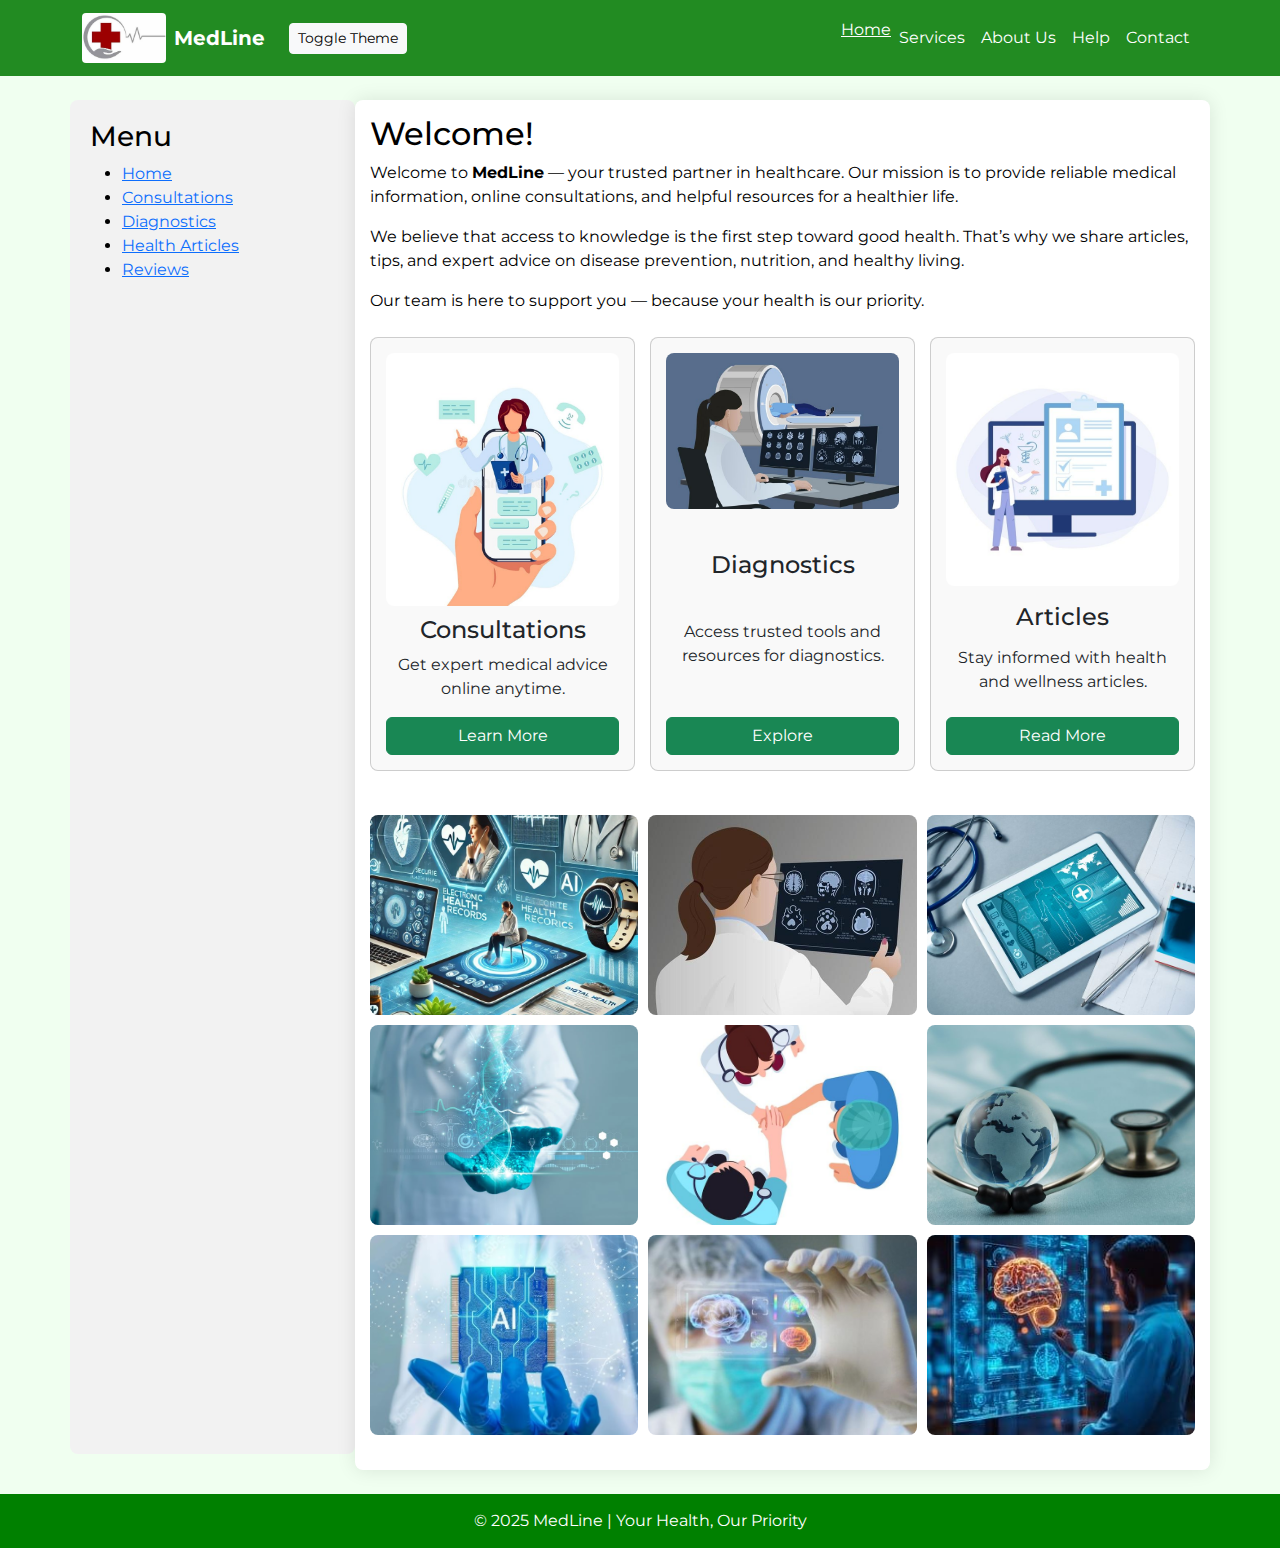
<file: index.html>
<!DOCTYPE html>
<html lang="en">
<head>
  <meta charset="UTF-8">
  <meta name="viewport" content="width=device-width, initial-scale=1.0">
  <title>MedLine - Home</title>
  
  <link href="https://cdn.jsdelivr.net/npm/bootstrap@5.3.3/dist/css/bootstrap.min.css" rel="stylesheet">

  <link href="https://fonts.googleapis.com/css2?family=Montserrat:wght@300;400;600&display=swap" rel="stylesheet">


  <link rel="stylesheet" href="home.css">
</head>
<body class="light-mode">

<nav class="navbar navbar-expand-lg custom-green">
  <div class="container">
    <a class="navbar-brand d-flex align-items-center" href="#">
      <img src="medical.jpeg" class="header-logo" alt="Logo">
      <span class="ms-2 text-white fw-bold">MedLine</span>
    </a>
    <button id="theme-toggle" class="btn btn-light btn-sm ms-2">Toggle Theme</button>
    <button class="navbar-toggler" type="button" data-bs-toggle="collapse" data-bs-target="#navMenu">
      <span class="navbar-toggler-icon"></span>
    </button>
    <div class="collapse navbar-collapse justify-content-end" id="navMenu">
      <ul class="navbar-nav">
        <li class="nav-item"><a class="active text-white" href="#">Home</a></li>
        <li class="nav-item"><a class="nav-link text-white" href="services.html">Services</a></li>
        <li class="nav-item"><a class="nav-link text-white" href="about.html">About Us</a></li>
        <li class="nav-item"><a class="nav-link text-white" href="help.html">Help</a></li>
        <li class="nav-item"><a class="nav-link text-white" href="contact.html">Contact</a></li>
      </ul>
    </div>
  </div>
</nav>


<div class="container my-4">
  <div class="row">
    
    
    <aside class="col-lg-3 mb-3 sidebar">
      <h3>Menu</h3>
      <ul>
        <li><a href="index.html">Home</a></li>
        <li><a href="https://www.google.com/search?q=consultations+medicine">Consultations</a></li>
        <li><a href="https://www.mayoclinic.org/diseases-conditions/cancer/diagnosis-treatment/drc-20370594">Diagnostics</a></li>
        <li><a href="https://www.medicalnewstoday.com/articles/323648">Health Articles</a></li>
        <li class="nav-item"><a href="reviews.html">Reviews</a></li>
      </ul>
    </aside>

    
    <section class="col-lg-9 aside">
      <h2>Welcome!</h2>
      <p>Welcome to <b>MedLine</b> — your trusted partner in healthcare. Our mission is to provide reliable medical information, online consultations, and helpful resources for a healthier life.</p>
      <p>We believe that access to knowledge is the first step toward good health. That’s why we share articles, tips, and expert advice on disease prevention, nutrition, and healthy living.</p>
      <p>Our team is here to support you — because your health is our priority.</p>

     
      <div class="card-row mt-4">
        <div class="card">
          <img src="Consult.jpg" alt="Consultations">
          <h4>Consultations</h4>
          <p>Get expert medical advice online anytime.</p>
          <a href="https://www.google.com/search?q=consultations+medicine" class="btn btn-success">Learn More</a>
        </div>
        <div class="card">
          <img src="Diagnostic.jpg" alt="Diagnostics">
          <h4>Diagnostics</h4>
          <p>Access trusted tools and resources for diagnostics.</p>
          <a href="https://www.mayoclinic.org/diseases-conditions/cancer/diagnosis-treatment/drc-20370594" class="btn btn-success">Explore</a>
        </div>
        <div class="card">
          <img src="articles.jpg" alt="Articles">
          <h4>Articles</h4>
          <p>Stay informed with health and wellness articles.</p>
          <a href="https://www.medicalnewstoday.com/articles/323648" class="btn btn-success">Read More</a>
        </div>
      </div>

      <div class="gallery mt-4">
        <img src="1.jpg" alt="Gallery 1">
        <img src="2.jpg" alt="Gallery 2">
        <img src="3.jpg" alt="Gallery 3">
        <img src="4.jpg" alt="Gallery 4">
        <img src="5.jpg" alt="Gallery 5">
        <img src="6.jpg" alt="Gallery 6">
        <img src="7.jpg" alt="Gallery 7">
        <img src="8.jpg" alt="Gallery 8">
        <img src="9.jpg" alt="Gallery 9">
      </div>
    </section>

  </div>
</div>




<footer class="footer mt-auto text-white text-center">
  © 2025 MedLine | Your Health, Our Priority
</footer>


<script src="https://cdn.jsdelivr.net/npm/bootstrap@5.3.3/dist/js/bootstrap.bundle.min.js"></script>
<script src="script.js"></script>
</body>
</html>
</file>
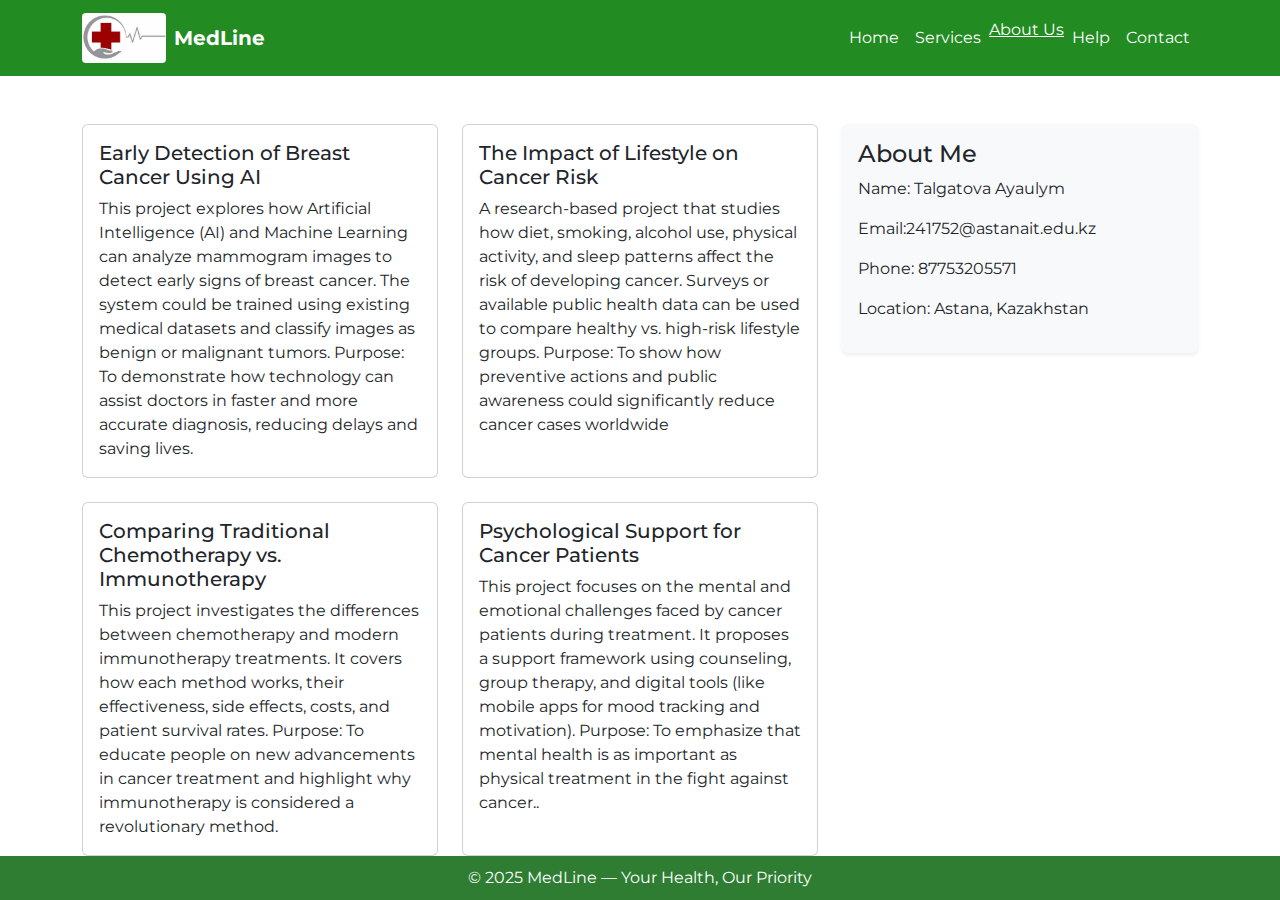
<file: about.html>
<!DOCTYPE html>
<html lang="en">
<head>
  <meta charset="UTF-8">
  <meta name="viewport" content="width=device-width, initial-scale=1.0">
  <title>Responsive Portfolio</title>
  <link href="https://cdn.jsdelivr.net/npm/bootstrap@5.3.3/dist/css/bootstrap.min.css" rel="stylesheet">
  <link href="https://fonts.googleapis.com/css2?family=Montserrat:wght@300;400;600&display=swap" rel="stylesheet">
  <link rel="stylesheet" href="about.css">
</head>
<body>

<nav class="navbar navbar-expand-lg custom-green">
  <div class="container">
    
    <a class="navbar-brand d-flex align-items-center" href="#">
      <img src="medical.jpeg" class="header-logo" alt="Logo">
      <span class="ms-2 text-white fw-bold">MedLine</span>
    </a>

    <button class="navbar-toggler" type="button" data-bs-toggle="collapse" data-bs-target="#navMenu">
      <span class="navbar-toggler-icon"></span>
    </button>

    <div class="collapse navbar-collapse justify-content-end" id="navMenu">
      <ul class="navbar-nav">
        <li class="nav-item"><a class="nav-link text-white" href="index.html">Home</a></li>
        <li class="nav-item"><a class="nav-link text-white" href="services.html">Services</a></li>
        <li class="nav-item"><a class="active text-white" href="#">About Us</a></li>
        <li class="nav-item"><a class="nav-link text-white" href="help.html" class="active">Help</a></li>
        <li class="nav-item"><a class="nav-link text-white" href="contact.html">Contact</a></li>
      </ul>
    </div>
  </div>
</nav>


<main class="flex-grow-1">
     
  <div class="container mt-5">
    <div class="row">

     
      <div class="col-lg-8 col-md-7 order-1 order-md-1">
        <div class="row g-4">
          <div class="col-md-6 col-12">
            <div class="card h-100">
              <div class="card-body">
                <h5 class="card-title">Early Detection of Breast Cancer Using AI</h5>
                <p class="card-text">This project explores how Artificial Intelligence (AI) and Machine Learning
             can analyze mammogram images to detect early signs of breast cancer. The system could be trained using
              existing medical datasets and classify images as benign or malignant tumors.
              Purpose:
             To demonstrate how technology can assist doctors in faster and more accurate diagnosis,
             reducing delays and saving lives.</p>
              </div>
            </div>
          </div>
          <div class="col-md-6 col-12">
            <div class="card h-100">
              <div class="card-body">
                <h5 class="card-title">The Impact of Lifestyle on Cancer Risk</h5>
                <p class="card-text">A research-based project that studies how diet, smoking, alcohol use, physical activity,
                     and sleep patterns affect the risk of developing cancer. Surveys or available public health data can be used to 
                     compare healthy vs. high-risk lifestyle groups.
                    Purpose:
                  To show how preventive actions and public awareness could significantly reduce cancer cases worldwide</p>
              </div>
            </div>
          </div>
          <div class="col-md-6 col-12">
            <div class="card h-100">
              <div class="card-body">
                <h5 class="card-title">Comparing Traditional Chemotherapy vs. Immunotherapy</h5>
                <p class="card-text">This project investigates the differences between chemotherapy and modern immunotherapy treatments.
                     It covers how each method works, 
                    their effectiveness, side effects, costs, and patient survival rates.
                Purpose:
              To educate people on new advancements in cancer treatment
               and highlight why immunotherapy is considered a revolutionary method.</p>
              </div>
            </div>
          </div>
          <div class="col-md-6 col-12">
            <div class="card h-100">
              <div class="card-body">
                <h5 class="card-title">Psychological Support for Cancer Patients</h5>
                <p class="card-text">This project focuses on the mental and emotional challenges faced by cancer patients during treatment.
                     It proposes a support framework using counseling, group therapy, and digital tools (like mobile apps for mood tracking and motivation).
                 Purpose:
                 To emphasize that mental health is as important as physical treatment in the fight against cancer..</p>
              </div>
            </div>
          </div>
        </div>
      </div>

      <div class="col-lg-4 col-md-5 order-2 order-md-2 mb-4">
        <div class="bg-light p-3 rounded shadow-sm sticky-sidebar">
          <h4>About Me</h4>
          <p>Name: Talgatova Ayaulym</p>
          <p>Email:241752@astanait.edu.kz</p>
          <p>Phone: 87753205571</p>
          <p>Location: Astana, Kazakhstan</p>
        </div>
      </div>
    </div>

    

</main>

<footer class="footer mt-auto">
  © 2025 MedLine — Your Health, Our Priority
</footer>

<script src="https://cdn.jsdelivr.net/npm/bootstrap@5.3.3/dist/js/bootstrap.bundle.min.js"></script>
<script src="script.js"></script>
</body>
</html>
</file>
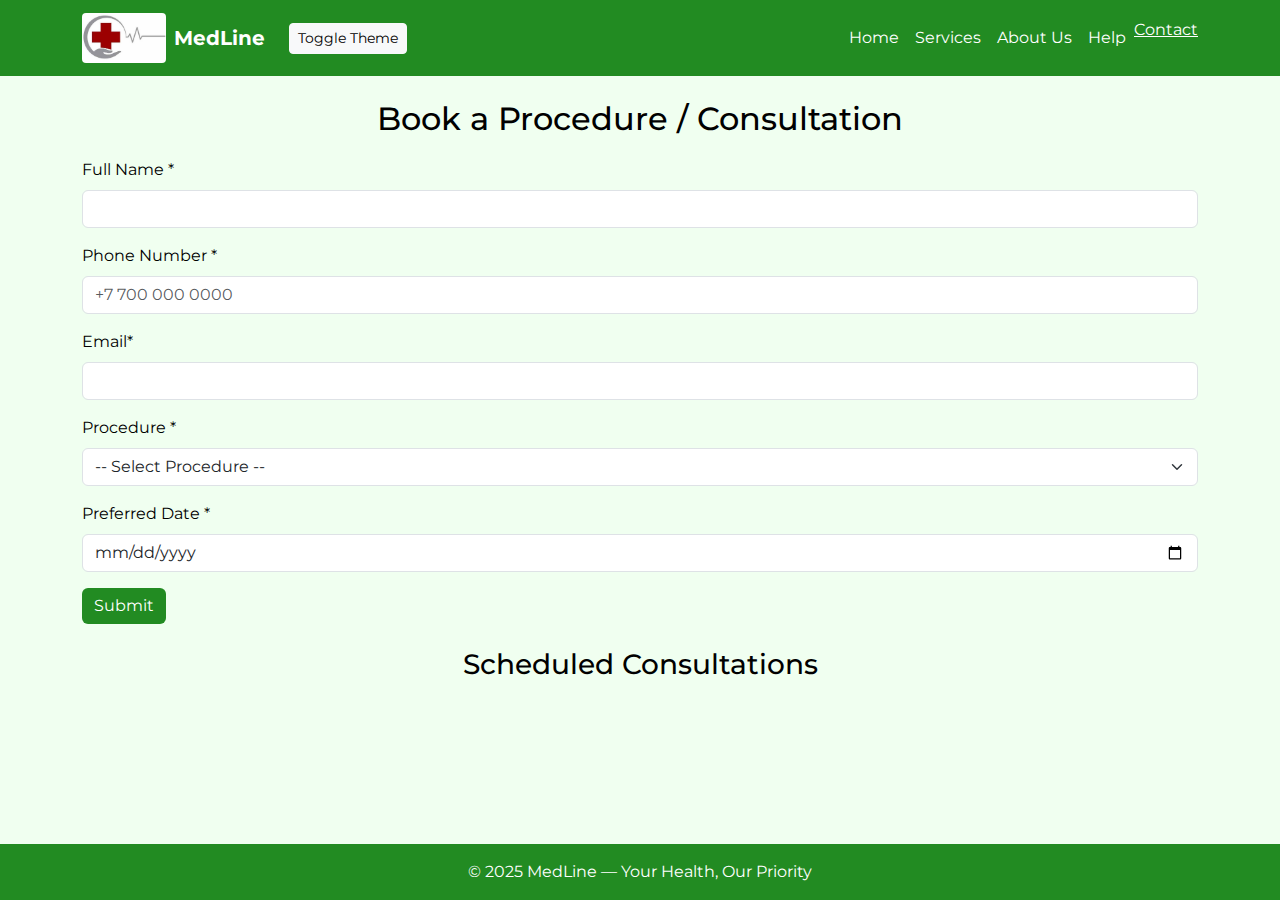
<file: contact.html>
<!DOCTYPE html>
<html lang="en">
<head>
  <meta charset="UTF-8">
  <meta name="viewport" content="width=device-width, initial-scale=1.0">
  <title>MedLine - Contact</title>
  <link href="https://cdn.jsdelivr.net/npm/bootstrap@5.3.3/dist/css/bootstrap.min.css" rel="stylesheet">
  <link href="https://fonts.googleapis.com/css2?family=Montserrat:wght@300;400;600&display=swap" rel="stylesheet">
  <link rel="stylesheet" href="contact.css">
</head>
<body class="light-mode">


<nav class="navbar navbar-expand-lg custom-green">
  <div class="container">
    <a class="navbar-brand d-flex align-items-center" href="#">
      <img src="medical.jpeg" class="header-logo" alt="Logo">
      <span class="ms-2 text-white fw-bold">MedLine</span>
    </a>
    <button id="theme-toggle" class="btn btn-light btn-sm ms-2">Toggle Theme</button>
    <button class="navbar-toggler" type="button" data-bs-toggle="collapse" data-bs-target="#navMenu">
      <span class="navbar-toggler-icon"></span>
    </button>
    <div class="collapse navbar-collapse justify-content-end" id="navMenu">
      <ul class="navbar-nav">
        <li class="nav-item"><a class="nav-link text-white" href="index.html">Home</a></li>
        <li class="nav-item"><a class="nav-link text-white" href="services.html">Services</a></li>
        <li class="nav-item"><a class="nav-link text-white" href="about.html">About Us</a></li>
        <li class="nav-item"><a class="nav-link text-white" href="help.html">Help</a></li>
        <li class="nav-item"><a class="active text-white" href="#">Contact</a></li>
      </ul>
    </div>
  </div>
</nav>

<section class="container my-4">
  <h2>Book a Procedure / Consultation</h2>
  <form id="consultation-form">
    <div class="mb-3">
      <label for="name" class="form-label">Full Name *</label>
      <input type="text" id="name" class="form-control" required>
    </div>

    <div class="mb-3">
      <label for="phone" class="form-label">Phone Number *</label>
      <input type="tel" id="phone" class="form-control" placeholder="+7 700 000 0000" required>
    </div>

     <div class="mb-3">
      <label for="email" class="form-label">Email*</label>
      <input type="email" class="form-control" id="email" required>
      <div class="invalid-feedback">Please enter a valid email.</div>
    </div>


    <div class="mb-3">
      <label for="procedure" class="form-label">Procedure *</label>
      <select id="procedure" class="form-select" required>
        <option value="">-- Select Procedure --</option>
        <option value="Consultation">Consultation</option>
        <option value="Diagnostics">Diagnostics</option>
        <option value="Therapy">Therapy</option>
      </select>
    </div>

    <div class="mb-3">
      <label for="date" class="form-label">Preferred Date *</label>
      <input type="date" id="date" class="form-control" required>
    </div>
    

    <button type="submit" class="btn btn-success">Submit</button>
  </form>
  <div id="thankyou" class="alert alert-success text-center mt-3 d-none">
    Thank you! Your message has been saved.
  </div>


  <h3 class="mt-4">Scheduled Consultations</h3>
  <ul id="consultations-list" class="list-group">
  
  </ul>
</section>
 


<footer class="custom-green text-white text-center py-3 mt-auto">
  © 2025 MedLine — Your Health, Our Priority
</footer>

<script src="https://cdn.jsdelivr.net/npm/bootstrap@5.3.3/dist/js/bootstrap.bundle.min.js"></script>
<script src="contact.js"></script>
</body>
</html>
</file>
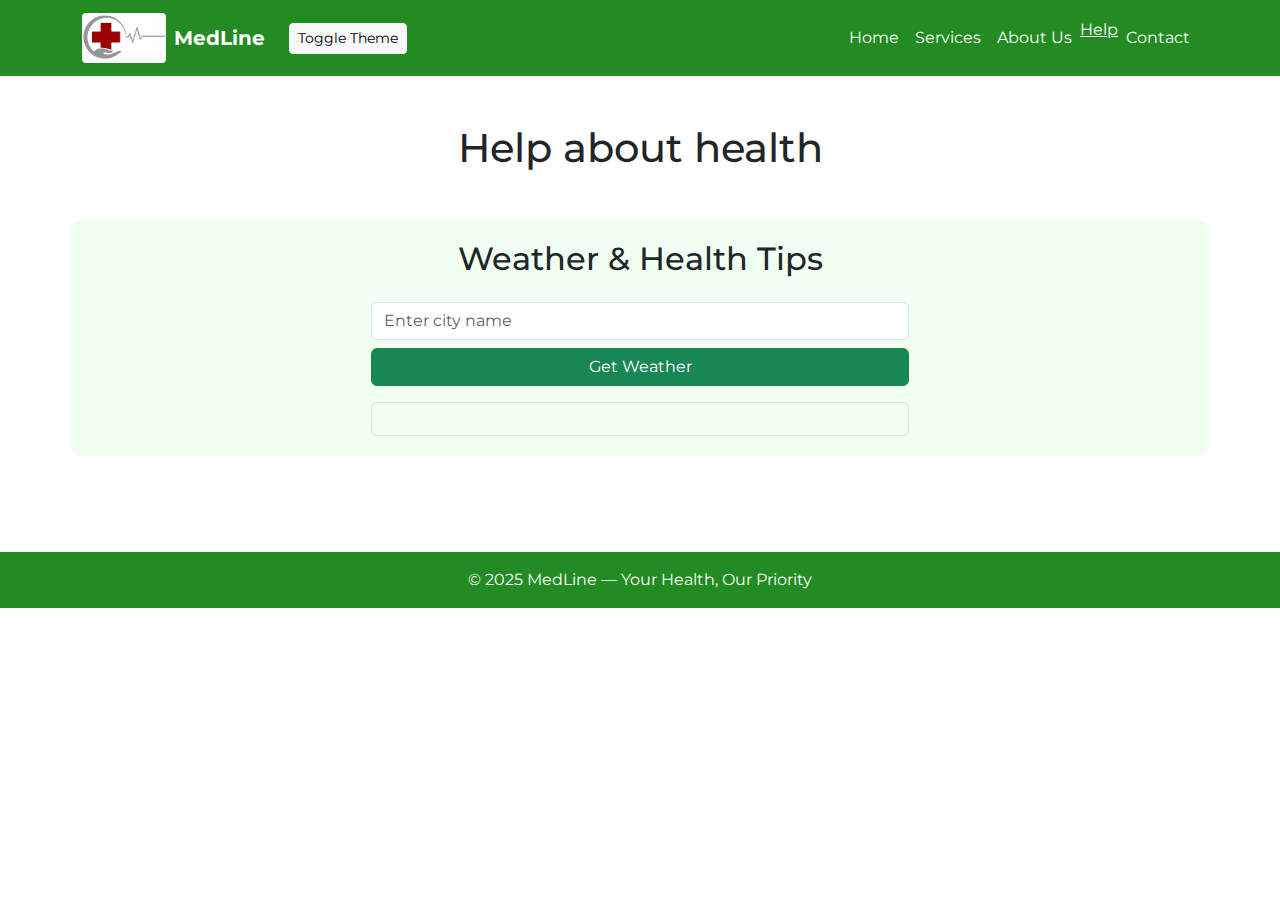
<file: help.html>
<!DOCTYPE html>
<html lang="en">
<head>
  <meta charset="UTF-8">
  <meta name="viewport" content="width=device-width, initial-scale=1.0">
  <title>Portfolio - MedLine</title>
  <link href="https://cdn.jsdelivr.net/npm/bootstrap@5.3.3/dist/css/bootstrap.min.css" rel="stylesheet">
  <link href="https://fonts.googleapis.com/css2?family=Montserrat:wght@300;400;600&display=swap" rel="stylesheet">
  <link rel="stylesheet" href="portfolio.css">
</head>
<body class="light-mode">


<nav class="navbar navbar-expand-lg custom-green">
  <div class="container">
    <a class="navbar-brand d-flex align-items-center" href="#">
      <img src="medical.jpeg" class="header-logo" alt="Logo">
      <span class="ms-2 text-white fw-bold">MedLine</span>
    </a>
    <button id="theme-toggle" class="btn btn-light btn-sm ms-2">Toggle Theme</button>
    <button class="navbar-toggler" type="button" data-bs-toggle="collapse" data-bs-target="#navMenu">
      <span class="navbar-toggler-icon"></span>
    </button>
    <div class="collapse navbar-collapse justify-content-end" id="navMenu">
      <ul class="navbar-nav">
        <li class="nav-item"><a class="nav-link text-white" href="index.html">Home</a></li>
        <li class="nav-item"><a class="nav-link text-white" href="services.html">Services</a></li>
        <li class="nav-item"><a class="nav-link text-white" href="about.html">About Us</a></li>
        <li class="nav-item"><a class="active text-white" href="#">Help</a></li>
        <li class="nav-item"><a class="nav-link text-white" href="contact.html">Contact</a></li>
      </ul>
    </div>
  </div>
</nav>


<main class="container my-5">
  <h1 class="text-center mb-4">Help about health</h1>
  <div class="row g-4" id="projects-container">
   <section id="weather-health" class="container my-5">
  <h2 class="text-center mb-4">Weather & Health Tips</h2>
  
  <div class="row justify-content-center">
    <div class="col-md-6">
      <input type="text" id="city" class="form-control mb-2" placeholder="Enter city name">
      <button id="getWeather" class="btn btn-success w-100 mb-3">Get Weather</button>
      <div id="weatherResult" class="p-3 border rounded"></div>
    </div>
  </div>
</section>

  </div>
</main>


<footer class="custom-green text-white text-center py-3 mt-auto">
  © 2025 MedLine — Your Health, Our Priority
</footer>

<script src="https://cdn.jsdelivr.net/npm/bootstrap@5.3.3/dist/js/bootstrap.bundle.min.js"></script>
<script src="portfolio.js"></script>
</body>
</html>
</file>
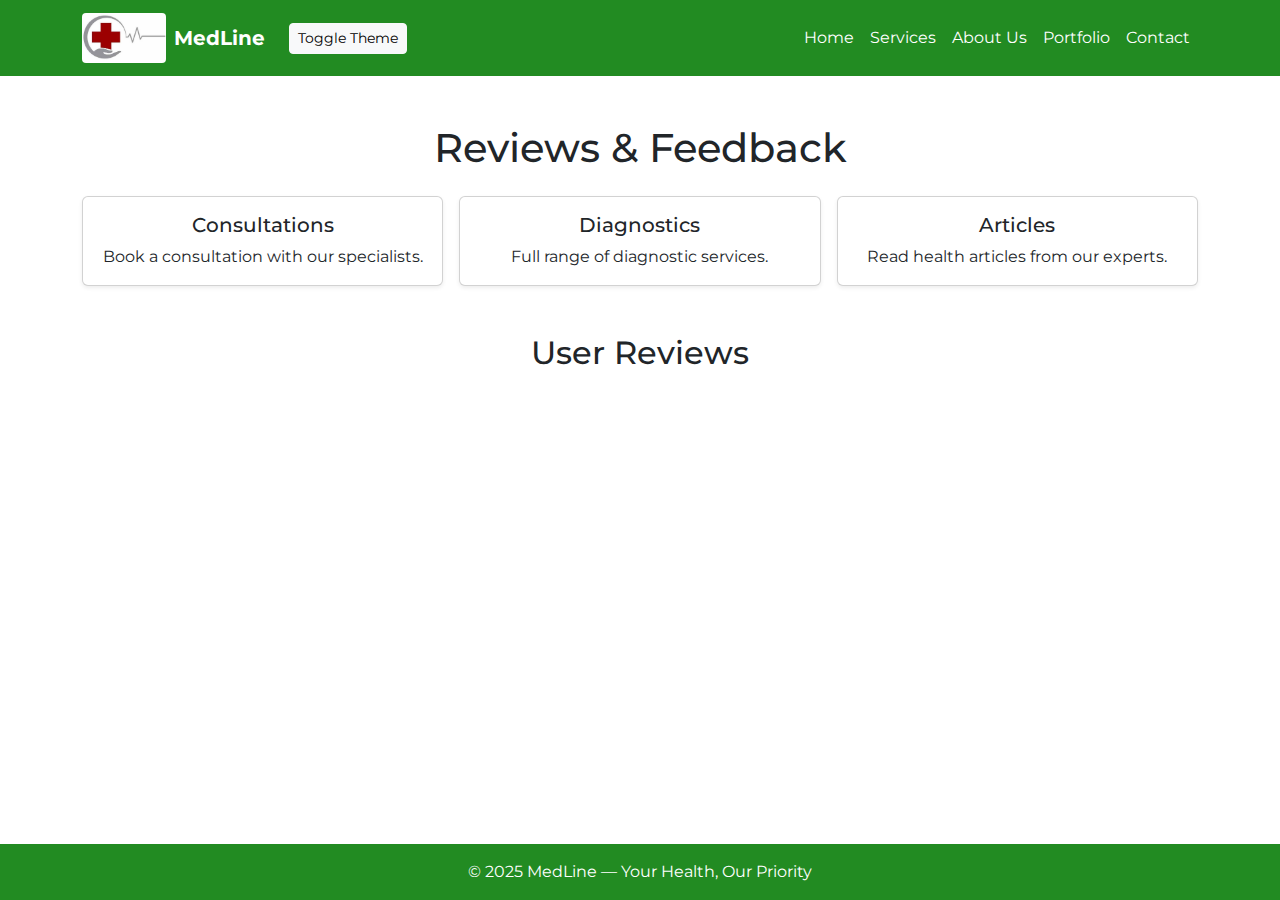
<file: reviews.html>
<!DOCTYPE html>
<html lang="en">
<head>
  <meta charset="UTF-8">
  <meta name="viewport" content="width=device-width, initial-scale=1.0">
  <title>Reviews - MedLine</title>
  <link href="https://cdn.jsdelivr.net/npm/bootstrap@5.3.3/dist/css/bootstrap.min.css" rel="stylesheet">
  <link href="https://fonts.googleapis.com/css2?family=Montserrat:wght@300;400;600&display=swap" rel="stylesheet">
  <link rel="stylesheet" href="reviews.css">
</head>
<body class="light-mode">

<nav class="navbar navbar-expand-lg custom-green">
  <div class="container">
    <a class="navbar-brand d-flex align-items-center" href="#">
      <img src="medical.jpeg" class="header-logo" alt="Logo">
      <span class="ms-2 text-white fw-bold">MedLine</span>
    </a>
    <button id="theme-toggle" class="btn btn-light btn-sm ms-2">Toggle Theme</button>
    <button class="navbar-toggler" type="button" data-bs-toggle="collapse" data-bs-target="#navMenu">
      <span class="navbar-toggler-icon"></span>
    </button>
    <div class="collapse navbar-collapse justify-content-end" id="navMenu">
      <ul class="navbar-nav">
        <li class="nav-item"><a class="nav-link text-white" href="index.html">Home</a></li>
        <li class="nav-item"><a class="nav-link text-white" href="services.html">Services</a></li>
        <li class="nav-item"><a class="nav-link text-white" href="about.html">About Us</a></li>
        <li class="nav-item"><a class="nav-link text-white" href="portfolio.html">Portfolio</a></li>
        <li class="nav-item"><a class="nav-link text-white" href="contact.html">Contact</a></li>
      </ul>
    </div>
  </div>
</nav>

<main class="container my-5">
  <h1 class="text-center mb-4">Reviews & Feedback</h1>

 
  <div class="row g-3 mb-5">
    <div class="col-md-4">
      <div class="card h-100 shadow-sm">
        <div class="card-body text-center">
          <h5 class="card-title">Consultations</h5>
          <p class="card-text">Book a consultation with our specialists.</p>
        </div>
      </div>
    </div>
    <div class="col-md-4">
      <div class="card h-100 shadow-sm">
        <div class="card-body text-center">
          <h5 class="card-title">Diagnostics</h5>
          <p class="card-text">Full range of diagnostic services.</p>
        </div>
      </div>
    </div>
    <div class="col-md-4">
      <div class="card h-100 shadow-sm">
        <div class="card-body text-center">
          <h5 class="card-title">Articles</h5>
          <p class="card-text">Read health articles from our experts.</p>
        </div>
      </div>
    </div>
  </div>

  
  <section id="feedback-reviews">
    <h2 class="text-center mb-4">User Reviews</h2>
    <div id="reviews-container" class="row g-3">
     
    </div>
  </section>
</main>


<footer class="custom-green text-white text-center py-3 mt-auto">
  © 2025 MedLine — Your Health, Our Priority
</footer>

<script src="https://cdn.jsdelivr.net/npm/bootstrap@5.3.3/dist/js/bootstrap.bundle.min.js"></script>
<script src="reviews.js"></script>
</body>
</html>
</file>
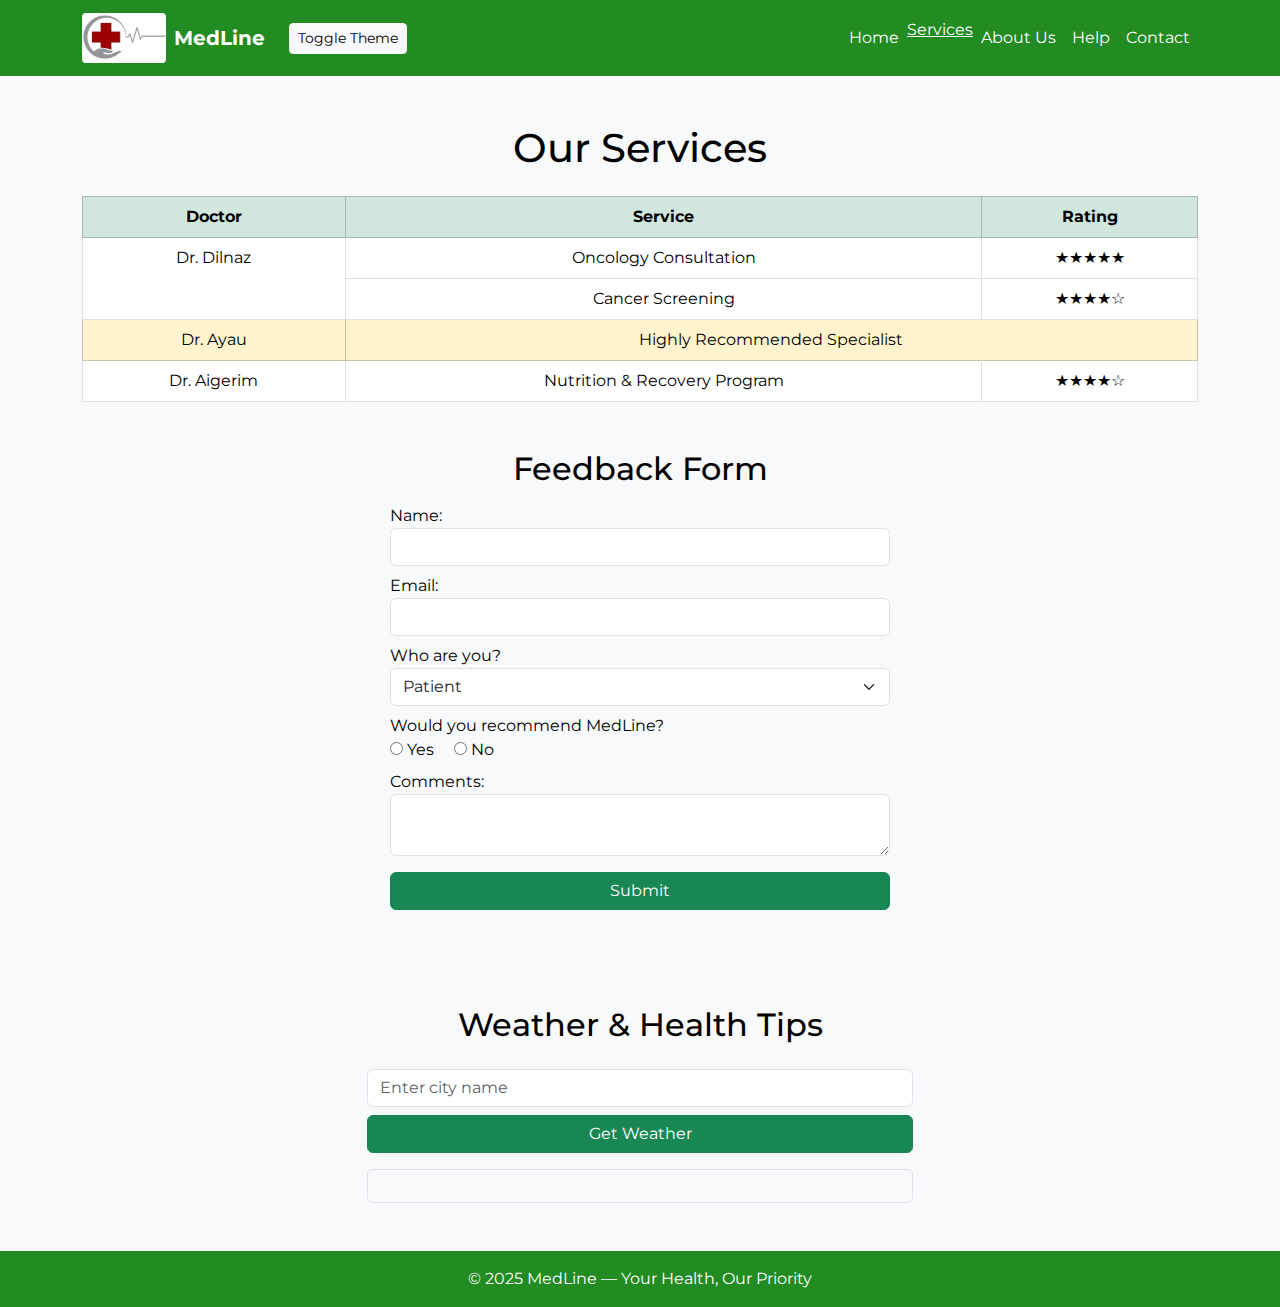
<file: services.html>
<!DOCTYPE html>
<html lang="en">
<head>
  <meta charset="UTF-8">
  <meta name="viewport" content="width=device-width, initial-scale=1.0">
  <title>Services - MedLine</title>
  <link href="https://cdn.jsdelivr.net/npm/bootstrap@5.3.3/dist/css/bootstrap.min.css" rel="stylesheet">
  <link href="https://fonts.googleapis.com/css2?family=Montserrat:wght@300;400;600&display=swap" rel="stylesheet">
  <link rel="stylesheet" href="services.css">
</head>
<body class="light-mode">


<nav class="navbar navbar-expand-lg custom-green">
  <div class="container">
    <a class="navbar-brand d-flex align-items-center" href="#">
      <img src="medical.jpeg" class="header-logo" alt="Logo">
      <span class="ms-2 text-white fw-bold">MedLine</span>
    </a>
    <button id="theme-toggle" class="btn btn-light btn-sm ms-2">Toggle Theme</button>
    <button class="navbar-toggler" type="button" data-bs-toggle="collapse" data-bs-target="#navMenu">
      <span class="navbar-toggler-icon"></span>
    </button>
    <div class="collapse navbar-collapse justify-content-end" id="navMenu">
      <ul class="navbar-nav">
        <li class="nav-item"><a class="nav-link text-white" href="index.html">Home</a></li>
        <li class="nav-item"><a class="active text-white" href="#">Services</a></li>
        <li class="nav-item"><a class="nav-link text-white" href="about.html">About Us</a></li>
        <li class="nav-item"><a class="nav-link text-white" href="help.html">Help</a></li>
        <li class="nav-item"><a class="nav-link text-white" href="contact.html">Contact</a></li>
      </ul>
    </div>
  </div>
</nav>

<main class="container my-5">
  <h1 class="text-center mb-4">Our Services</h1>

 
  <table class="table table-bordered text-center">
    <thead class="table-success">
      <tr>
        <th>Doctor</th>
        <th>Service</th>
        <th>Rating</th>
      </tr>
    </thead>
    <tbody>
      <tr>
        <td rowspan="2">Dr. Dilnaz</td>
        <td>Oncology Consultation</td>
        <td>★★★★★</td>
      </tr>
      <tr>
        <td>Cancer Screening</td>
        <td>★★★★☆</td>
      </tr>
      <tr class="table-warning">
        <td>Dr. Ayau</td>
        <td colspan="2">Highly Recommended Specialist</td>
      </tr>
      <tr>
        <td>Dr. Aigerim</td>
        <td>Nutrition & Recovery Program</td>
        <td>★★★★☆</td>
      </tr>
    </tbody>
  </table>


  <section class="mt-5">
    <h2 class="text-center">Feedback Form</h2>
    <form id="feedback-form" class="mx-auto mt-3" style="max-width:500px;">
      <label for="name">Name:</label>
      <input type="text" id="name" class="form-control mb-2">

      <label for="email">Email:</label>
      <input type="email" id="email" class="form-control mb-2">

      <label for="role">Who are you?</label>
      <select id="role" class="form-select mb-2">
        <option>Patient</option>
        <option>Doctor</option>
        <option>Visitor</option>
      </select>

      <label>Would you recommend MedLine?</label>
      <div class="mb-2">
        <label><input type="radio" name="like" value="Yes"> Yes</label>
        <label class="ms-3"><input type="radio" name="like" value="No"> No</label>
      </div>

      <label for="comments">Comments:</label>
      <textarea id="comments" class="form-control mb-3"></textarea>

      <button type="submit" class="btn btn-success w-100">Submit</button>
    </form>
  </section>
</main>

<section id="weather-health" class="container my-5">
  <h2 class="text-center mb-4">Weather & Health Tips</h2>
  
  <div class="row justify-content-center">
    <div class="col-md-6">
      <input type="text" id="city" class="form-control mb-2" placeholder="Enter city name">
      <button id="getWeather" class="btn btn-success w-100 mb-3">Get Weather</button>
      <div id="weatherResult" class="p-3 border rounded"></div>
    </div>
  </div>
</section>


<footer class="custom-green text-white text-center py-3 mt-auto">
  © 2025 MedLine — Your Health, Our Priority
</footer>

<script src="https://cdn.jsdelivr.net/npm/bootstrap@5.3.3/dist/js/bootstrap.bundle.min.js"></script>
<script src="script.js"></script>
</body>
</html>
</file>
<file: home.css>
body {
    margin: 0;
    font-family: 'Montserrat', sans-serif;
    display: flex;
    flex-direction: column;
    min-height: 100vh;
    transition: background-color 0.3s, color 0.3s;
}


body.light-mode {
    background-color: #f0fff0;
    color: #000;
}

body.dark-mode {
    background-color: #222;
    color: #fff;
}


.custom-green {
    background-color: #228B22 !important;
}

.header-logo {
    height: 50px;
    border-radius: 4px;
}


.content {
    display: grid;
    grid-template-columns: 200px 1fr;
    gap: 20px;
    padding: 15px;
}

.sidebar {
    background-color: #f2f2f2;
    padding: 20px;
    border-radius: 8px;
}

.aside {
    background-color: #ffffff;
    padding: 15px;
    border-radius: 8px;
    box-shadow: 0 0 19px rgba(0,0,0,0.1);
}

body.dark-mode .sidebar,
body.dark-mode .aside {
    background-color: #333;
    color: #fff;
}


.card-row {
    display: flex;
    gap: 15px;
    margin-top: 20px;
    justify-content: center;
    flex-wrap: wrap;
}

.card {
    flex: 1 1 250px;
    background: #f9f9f9;
    border-radius: 8px;
    padding: 15px;
    text-align: center;
    transition: transform 0.3s, box-shadow 0.3s;
    display: flex;
    flex-direction: column;
    justify-content: space-between;
}

.card img {
    max-width: 100%;
    border-radius: 8px;
    margin-bottom: 10px;
}

.card button a {
    text-decoration: none;
    color: white;
}

.card button {
    margin-top: 5px;
    padding: 8px 12px;
    border: none;
    background: green;
    color: white;
    border-radius: 5px;
    cursor: pointer;
    transition: background 0.3s;
}

.card button:hover {
    background: darkgreen;
}

.card:hover {
    transform: scale(1.05);
    box-shadow: 0 5px 15px rgba(0,0,0,0.2);
}

body.dark-mode .card {
    background-color: #333;
    color: #fff;
}

body.dark-mode .card button {
    background-color: darkgreen;
}

.gallery {
    display: grid;
    grid-template-columns: repeat(3, 1fr);
    gap: 10px;
    padding: 20px 0;
}

.gallery img {
    width: 100%;
    height: 200px;
    border-radius: 8px;
    object-fit: cover;
    transition: transform 0.3s;
}

.gallery img:hover {
    transform: scale(1.05);
}

.footer {
    background-color: green;
    color: white;
    text-align: center;
    padding: 15px;
    margin-top: auto;
}

@media (max-width: 768px) {
    .content {
        grid-template-columns: 1fr;
    }
    .card-row {
        flex-direction: column;
        align-items: center;
    }
    .gallery {
        grid-template-columns: 1fr 1fr;
    }
}

@media (max-width: 576px) {
    .gallery {
        grid-template-columns: 1fr;
    }
}
</file>
<file: about.css>
body {
    font-family: 'Montserrat', sans-serif;
    min-height: 100vh;
    display: flex;
    flex-direction: column;
    margin: 0;
}

.custom-green { background-color: #228B22 !important; }
.header-logo { height: 50px; border-radius: 4px; }

img { border-radius: 10px; }

body.dark-mode {
    background-color: #121212;
    color: #f0f0f0;
}

body.dark-mode .custom-green { background-color: #145214 !important; }

body.light-mode { background-color: #f8f9fa; color: #000; }

.footer {
  background-color: #2e7d32;
  color: white;
  text-align: center;
  padding: 10px;
}
</file>
<file: contact.css>
body { font-family: 'Montserrat', sans-serif; }
.custom-green { background-color: #228B22 !important; }
.header-logo { height: 50px; border-radius: 4px; }

body.dark-mode { background-color: #121212; color: #f0f0f0; }
body.dark-mode .custom-green { background-color: #145214 !important; }
body.dark-mode .form-control { background-color: #1e1e1e; color: #fff; border-color: #444; }
body.dark-mode .btn-success { background-color: #1e7e34; border-color: #1c7430; }
  

body {
  font-family: 'Montserrat', sans-serif;
  margin: 0;
  min-height: 100vh;
  background-color: #f0fff0;
  display: flex;
  flex-direction: column;
}

.custom-green {
  background-color: #228B22 !important;
}

.header-logo {
  height: 50px;
  border-radius: 4px;
}

.light-mode {
  background-color: #f0fff0;
  color: #000;
}

.dark-mode {
  background-color: #121212;
  color: #fff;
}

.container h2, .container h3 {
  text-align: center;
  margin-bottom: 20px;
}

.list-group-item {
  background-color: #e8f5e9;
  margin-bottom: 5px;
  border-radius: 5px;
}

.list-group-item:nth-child(odd) {
  background-color: #d0f0c0;
}

.btn-success {
  background-color: #228B22;
  border: none;
}

.btn-success:hover {
  background-color: #196619;
}
</file>
<file: portfolio.css>
body {
    font-family: 'Montserrat', sans-serif;
}

.custom-green { background-color: #228B22 !important; }
.header-logo { height: 50px; border-radius: 4px; }

.card {
    border-radius: 8px;
    box-shadow: 0 3px 10px rgba(0,0,0,0.1);
}

body.dark-mode {
    background-color: #121212;
    color: #f0f0f0;
}

body.dark-mode .custom-green { background-color: #145214 !important; }
body.dark-mode .card { background-color: #1e1e1e; color: #fff; }

#weather-health {
    background-color: #f0fff0; 
    border-radius: 10px;
    padding: 20px;
}

#weatherResult p {
    margin: 5px 0;
}
</file>
<file: reviews.css>
body {
    font-family: 'Montserrat', sans-serif;
    min-height: 100vh;
    display: flex;
    flex-direction: column;
    margin: 0;
}

.custom-green { background-color: #228B22 !important; }
.header-logo { height: 50px; border-radius: 4px; }

body.dark-mode {
    background-color: #121212;
    color: #f0f0f0;
}

body.dark-mode .custom-green { background-color: #145214 !important; }

#feedback-reviews .card {
    border-radius: 10px;
    transition: transform 0.2s;
}

#feedback-reviews .card:hover {
    transform: scale(1.03);
}
</file>
<file: services.css>
body {
    font-family: 'Montserrat', sans-serif;
    min-height: 100vh;
    display: flex;
    flex-direction: column;
    margin: 0;
}

.custom-green { background-color: #228B22 !important; }
.header-logo { height: 50px; border-radius: 4px; }

table {
    border-collapse: collapse;
}

.table-warning { background-color: #ffe4b5 !important; }

body.dark-mode {
    background-color: #121212;
    color: #f0f0f0;
}

body.dark-mode .custom-green { background-color: #145214 !important; }
body.dark-mode table { color: #fff; }
body.dark-mode input, body.dark-mode select, body.dark-mode textarea { background-color: #1e1e1e; color: #fff; border-color: #555; }

body.light-mode {
    background-color: #f8f9fa;
    color: #000;
}
</file>
